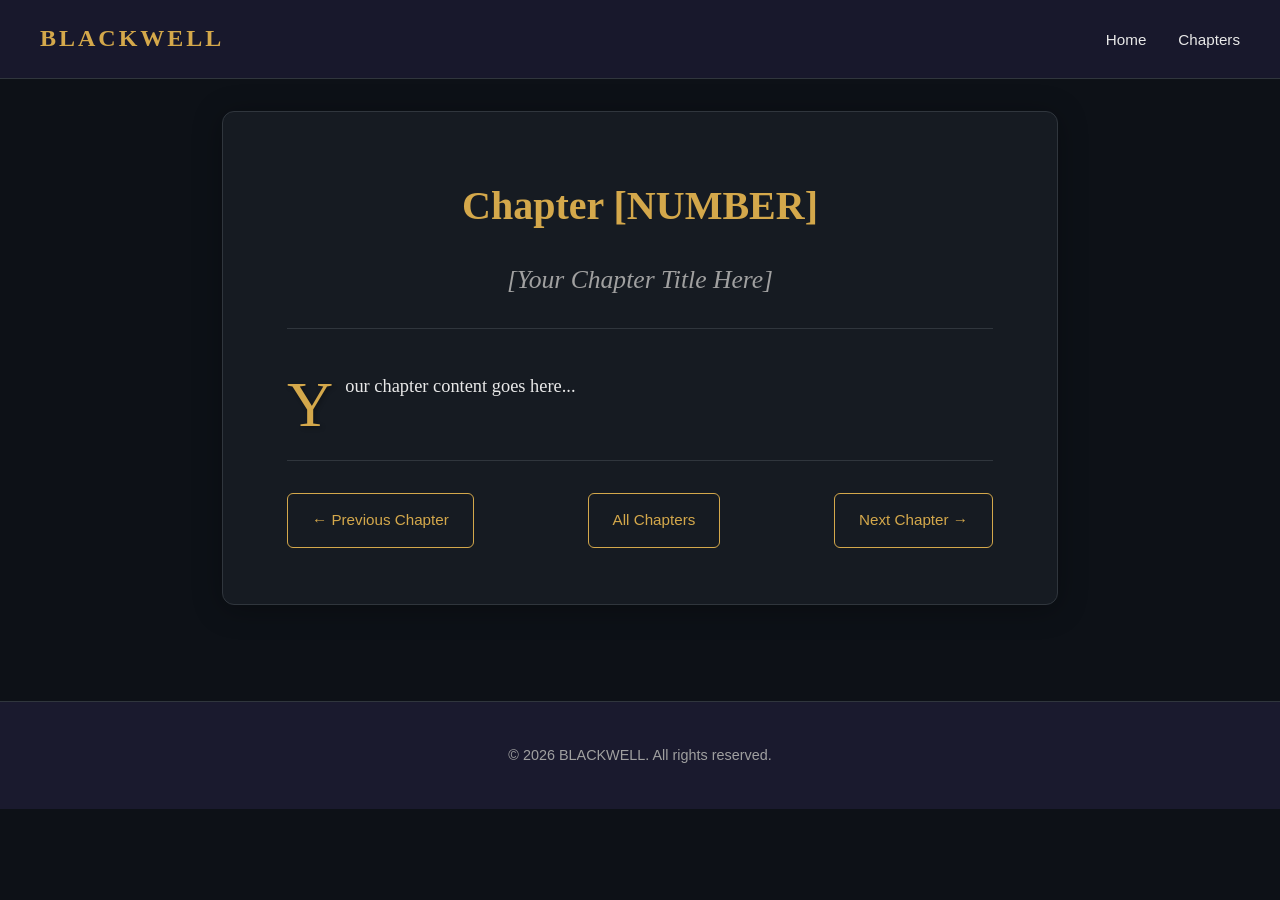
<file: chapters/_chapter-template.html>
<!DOCTYPE html>
<html lang="en">
<head>
    <meta charset="UTF-8">
    <meta name="viewport" content="width=device-width, initial-scale=1.0">
    <title>Chapter [NUMBER] - LILITH BLACKWELL</title>
    <link rel="stylesheet" href="../css/style.css">
</head>
<body>
    <header>
        <nav>
            <a href="../index.html" class="logo">BLACKWELL</a>
            <ul>
                <li><a href="../index.html">Home</a></li>
                <li><a href="../chapters.html">Chapters</a></li>
            </ul>
        </nav>
    </header>

    <main>
        <article class="chapter-content">
            <h1>Chapter [NUMBER]</h1>
            <p class="chapter-title">[Your Chapter Title Here]</p>
            
            <div class="chapter-text">
                <!-- Replace this with your chapter content -->
                <p>Your chapter content goes here...</p>
                
                <!-- Add more paragraphs as needed -->
            </div>

            <nav class="chapter-nav">
                <!-- Update these links for each chapter -->
                <a href="chapter-[PREV].html">← Previous Chapter</a>
                <a href="../chapters.html">All Chapters</a>
                <a href="chapter-[NEXT].html">Next Chapter →</a>
            </nav>
        </article>
    </main>

    <footer>
        <p>&copy; 2026 BLACKWELL. All rights reserved.</p>
    </footer>
</body>
</html>

<!--
=== HOW TO USE THIS TEMPLATE ===

1. Copy this file and rename it to: chapter-02.html, chapter-03.html, etc.

2. Replace [NUMBER] with the chapter number (e.g., 2, 3, 4...)

3. Replace [Your Chapter Title Here] with your actual chapter title

4. Replace the content inside <div class="chapter-text"> with your chapter

5. Update the navigation links:
   - [PREV] = previous chapter number (e.g., 01 for chapter 2)
   - [NEXT] = next chapter number (e.g., 03 for chapter 2)
   - Add class="disabled" to links for chapters that don't exist yet

6. Don't forget to also add the new chapter to chapters.html!
-->
</file>
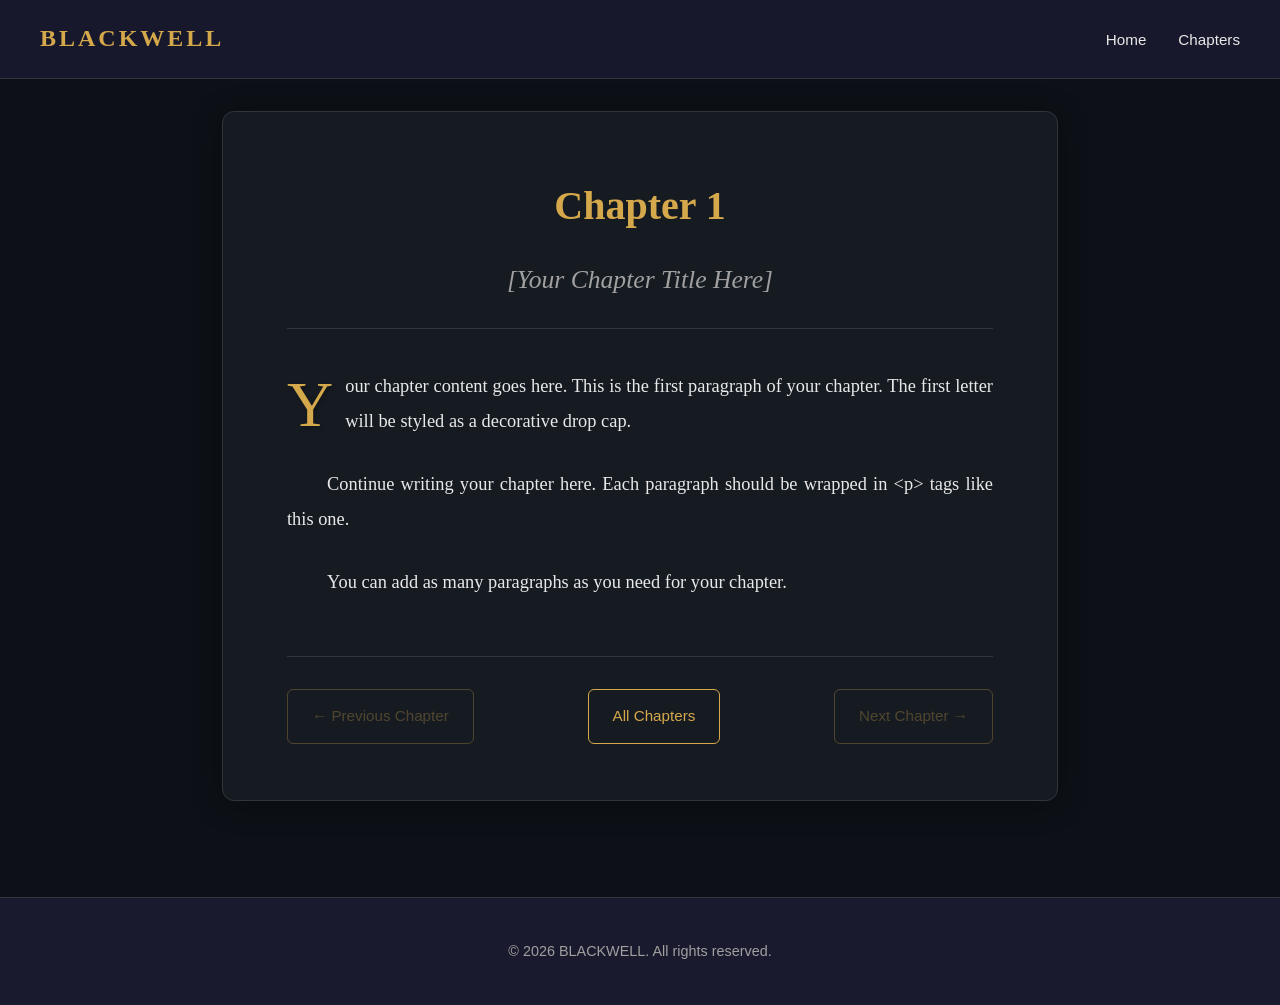
<file: chapters/chapter-01.html>
<!DOCTYPE html>
<html lang="en">
<head>
    <meta charset="UTF-8">
    <meta name="viewport" content="width=device-width, initial-scale=1.0">
    <title>Chapter 1 - LILITH BLACKWELL</title>
    <link rel="stylesheet" href="../css/style.css">
</head>
<body>
    <header>
        <nav>
            <a href="../index.html" class="logo">BLACKWELL</a>
            <ul>
                <li><a href="../index.html">Home</a></li>
                <li><a href="../chapters.html">Chapters</a></li>
            </ul>
        </nav>
    </header>

    <main>
        <article class="chapter-content">
            <h1>Chapter 1</h1>
            <p class="chapter-title">[Your Chapter Title Here]</p>
            
            <div class="chapter-text">
                <!-- Replace this with your chapter content -->
                <p>Your chapter content goes here. This is the first paragraph of your chapter. The first letter will be styled as a decorative drop cap.</p>
                
                <p>Continue writing your chapter here. Each paragraph should be wrapped in &lt;p&gt; tags like this one.</p>
                
                <p>You can add as many paragraphs as you need for your chapter.</p>
                
                <!-- Add more paragraphs as needed -->
            </div>

            <nav class="chapter-nav">
                <a href="#" class="disabled">← Previous Chapter</a>
                <a href="../chapters.html">All Chapters</a>
                <a href="chapter-02.html" class="disabled">Next Chapter →</a>
            </nav>
        </article>
    </main>

    <footer>
        <p>&copy; 2026 BLACKWELL. All rights reserved.</p>
    </footer>
</body>
</html>
</file>
<file: css/style.css>
/* Reset and Base Styles */
* {
    margin: 0;
    padding: 0;
    box-sizing: border-box;
}

:root {
    --primary-color: #1a1a2e;
    --primary-light: #252547;
    --accent-color: #d4a84b;
    --accent-hover: #e6c56c;
    --text-color: #e8e8e8;
    --text-muted: #a0a0a0;
    --light-bg: #0d1117;
    --white: #f5f5f5;
    --card-bg: #161b22;
    --border-color: #30363d;
    --success-color: #3fb950;
    --error-color: #f85149;
    --warning-color: #d29922;
    
    /* Typography - Improved readability */
    --font-body: 'Crimson Pro', 'Georgia', 'Times New Roman', serif;
    --font-heading: 'Playfair Display', 'Georgia', serif;
    --font-ui: 'Inter', -apple-system, BlinkMacSystemFont, 'Segoe UI', sans-serif;
    
    /* Spacing */
    --spacing-xs: 0.25rem;
    --spacing-sm: 0.5rem;
    --spacing-md: 1rem;
    --spacing-lg: 2rem;
    --spacing-xl: 4rem;
}

/* Import Google Fonts */
@import url('https://fonts.googleapis.com/css2?family=Crimson+Pro:ital,wght@0,400;0,500;0,600;1,400;1,500&family=Inter:wght@400;500;600&family=Playfair+Display:ital,wght@0,600;0,700;1,600&display=swap');

body {
    font-family: var(--font-body);
    font-size: 1.125rem;
    line-height: 1.9;
    color: var(--text-color);
    background-color: var(--light-bg);
    -webkit-font-smoothing: antialiased;
    -moz-osx-font-smoothing: grayscale;
}

/* Header & Navigation */
header {
    background-color: var(--primary-color);
    padding: 1rem 2rem;
    position: sticky;
    top: 0;
    z-index: 100;
    border-bottom: 1px solid var(--border-color);
    backdrop-filter: blur(10px);
    background-color: rgba(26, 26, 46, 0.95);
}

nav {
    max-width: 1200px;
    margin: 0 auto;
    display: flex;
    justify-content: space-between;
    align-items: center;
}

.logo {
    font-family: var(--font-heading);
    font-size: 1.5rem;
    font-weight: 700;
    color: var(--accent-color);
    text-decoration: none;
    letter-spacing: 3px;
}

nav ul {
    display: flex;
    list-style: none;
    gap: 2rem;
    align-items: center;
}

nav a {
    font-family: var(--font-ui);
    font-size: 0.95rem;
    color: var(--text-color);
    text-decoration: none;
    transition: color 0.3s;
    font-weight: 500;
}

nav a:hover {
    color: var(--accent-color);
}

/* Auth UI in Nav */
.nav-auth {
    display: flex;
    align-items: center;
    gap: 1rem;
    margin-left: 1rem;
    padding-left: 1rem;
    border-left: 1px solid var(--border-color);
}

#user-info {
    display: none;
    align-items: center;
    gap: 0.5rem;
}

#user-avatar {
    width: 32px;
    height: 32px;
    border-radius: 50%;
    border: 2px solid var(--accent-color);
}

#user-name {
    font-family: var(--font-ui);
    font-size: 0.85rem;
    color: var(--text-muted);
    max-width: 100px;
    overflow: hidden;
    text-overflow: ellipsis;
    white-space: nowrap;
}

#auth-button {
    font-family: var(--font-ui);
    font-size: 0.85rem;
    padding: 0.5rem 1rem;
    background: transparent;
    border: 1px solid var(--accent-color);
    color: var(--accent-color);
    border-radius: 4px;
    cursor: pointer;
    transition: all 0.3s;
}

#auth-button:hover {
    background: var(--accent-color);
    color: var(--primary-color);
}

/* Main Content */
main {
    max-width: 900px;
    margin: 0 auto;
    padding: 2rem;
}

/* Hero Section */
.hero {
    text-align: center;
    padding: 5rem 3rem;
    background: linear-gradient(135deg, var(--primary-color) 0%, #0d1117 50%, #1a1a2e 100%);
    color: var(--white);
    border-radius: 12px;
    margin-bottom: 3rem;
    border: 1px solid var(--border-color);
    position: relative;
    overflow: hidden;
}

.hero::before {
    content: '';
    position: absolute;
    top: 0;
    left: 0;
    right: 0;
    bottom: 0;
    background: radial-gradient(ellipse at top, rgba(212, 168, 75, 0.1) 0%, transparent 60%);
    pointer-events: none;
}

.hero h1 {
    font-family: var(--font-heading);
    font-size: 4rem;
    letter-spacing: 6px;
    margin-bottom: 0.5rem;
    color: var(--accent-color);
    text-shadow: 0 2px 20px rgba(212, 168, 75, 0.3);
    position: relative;
}

.subtitle {
    font-family: var(--font-heading);
    font-size: 2rem;
    letter-spacing: 4px;
    margin-bottom: 1.5rem;
    font-weight: 600;
    background: linear-gradient(180deg, #c41e1e 0%, #8b1515 50%, #d4a84b 100%);
    -webkit-background-clip: text;
    -webkit-text-fill-color: transparent;
    background-clip: text;
}

.tagline {
    font-style: italic;
    font-size: 1.4rem;
    margin-bottom: 2.5rem;
    color: var(--text-muted);
    max-width: 600px;
    margin-left: auto;
    margin-right: auto;
    line-height: 1.6;
}

.cta-button {
    display: inline-block;
    font-family: var(--font-ui);
    background-color: var(--accent-color);
    color: var(--primary-color);
    padding: 1rem 2.5rem;
    text-decoration: none;
    border-radius: 6px;
    font-weight: 600;
    font-size: 1rem;
    transition: all 0.3s ease;
    letter-spacing: 1px;
}

.cta-button:hover {
    transform: translateY(-3px);
    box-shadow: 0 8px 25px rgba(212, 168, 75, 0.4);
    background-color: var(--accent-hover);
}

/* Sections */
section {
    margin-bottom: 3rem;
}

.intro {
    background: var(--card-bg);
    padding: 2.5rem;
    border-radius: 12px;
    border: 1px solid var(--border-color);
}

.intro p {
    margin-bottom: 1.25rem;
    font-size: 1.1rem;
    line-height: 1.9;
}

.intro p:last-child {
    margin-bottom: 0;
}

.page-header {
    text-align: center;
    padding: 2.5rem;
    border-bottom: 2px solid var(--accent-color);
    margin-bottom: 2.5rem;
}

.page-header h1 {
    font-family: var(--font-heading);
    color: var(--accent-color);
    font-size: 2.8rem;
    letter-spacing: 3px;
}

.page-header p {
    color: var(--text-muted);
    margin-top: 0.75rem;
    font-size: 1.1rem;
}

h2 {
    font-family: var(--font-heading);
    color: var(--accent-color);
    margin-bottom: 1.25rem;
    font-size: 1.9rem;
}

.book-title {
    color: var(--accent-color);
    font-size: 1.4rem;
    margin-bottom: 1.5rem;
    padding-bottom: 0.75rem;
    border-bottom: 1px solid var(--border-color);
}

/* Chapter Cards */
.chapter-card {
    background: var(--card-bg);
    padding: 2rem 2.5rem;
    border-radius: 10px;
    box-shadow: 0 4px 20px rgba(0, 0, 0, 0.2);
    margin-bottom: 1.5rem;
    transition: all 0.3s ease;
    border: 1px solid var(--border-color);
    position: relative;
}

.chapter-card:hover {
    transform: translateY(-4px);
    box-shadow: 0 8px 30px rgba(212, 168, 75, 0.15);
    border-color: var(--accent-color);
}

.chapter-card::before {
    content: '';
    position: absolute;
    left: 0;
    top: 0;
    bottom: 0;
    width: 4px;
    background: var(--accent-color);
    border-radius: 10px 0 0 10px;
    opacity: 0;
    transition: opacity 0.3s;
}

.chapter-card:hover::before {
    opacity: 1;
}

.chapter-number {
    font-family: var(--font-ui);
    color: var(--accent-color);
    font-weight: 600;
    text-transform: uppercase;
    letter-spacing: 2px;
    font-size: 0.85rem;
}

.chapter-card h3 {
    font-family: var(--font-heading);
    color: var(--text-color);
    margin: 0.75rem 0 1rem;
    font-size: 1.5rem;
}

.chapter-preview {
    color: var(--text-muted);
    margin-bottom: 1.25rem;
    font-size: 1rem;
    line-height: 1.7;
}

.read-link {
    font-family: var(--font-ui);
    color: var(--accent-color);
    text-decoration: none;
    font-weight: 600;
    font-size: 0.95rem;
    transition: all 0.3s;
    display: inline-flex;
    align-items: center;
    gap: 0.5rem;
}

.read-link:hover {
    color: var(--accent-hover);
    gap: 0.75rem;
}

/* Chapter Content Page */
.chapter-content {
    background: var(--card-bg);
    padding: 3.5rem 4rem;
    border-radius: 12px;
    box-shadow: 0 4px 30px rgba(0, 0, 0, 0.3);
    border: 1px solid var(--border-color);
}

.chapter-content h1 {
    font-family: var(--font-heading);
    color: var(--accent-color);
    margin-bottom: 0.75rem;
    font-size: 2.5rem;
    text-align: center;
}

.chapter-title {
    font-family: var(--font-heading);
    color: var(--text-muted);
    font-style: italic;
    font-size: 1.6rem;
    margin-bottom: 2.5rem;
    padding-bottom: 1.5rem;
    border-bottom: 1px solid var(--border-color);
    text-align: center;
}

.chapter-text {
    font-size: 1.15rem;
    text-align: justify;
    hyphens: auto;
}

.chapter-text p {
    margin-bottom: 1.75rem;
    text-indent: 2.5rem;
}

.chapter-text p:first-of-type {
    text-indent: 0;
}

.chapter-text p:first-of-type::first-letter {
    font-family: var(--font-heading);
    font-size: 4rem;
    float: left;
    line-height: 1;
    padding-right: 0.75rem;
    padding-top: 0.25rem;
    color: var(--accent-color);
    text-shadow: 2px 2px 4px rgba(0, 0, 0, 0.3);
}

/* Chapter Navigation */
.chapter-nav {
    display: flex;
    justify-content: space-between;
    margin-top: 3.5rem;
    padding-top: 2rem;
    border-top: 1px solid var(--border-color);
}

.chapter-nav a {
    font-family: var(--font-ui);
    color: var(--accent-color);
    text-decoration: none;
    padding: 0.75rem 1.5rem;
    border: 1px solid var(--accent-color);
    border-radius: 6px;
    transition: all 0.3s;
    font-weight: 500;
}

.chapter-nav a:hover {
    background-color: var(--accent-color);
    color: var(--primary-color);
}

.chapter-nav .disabled {
    opacity: 0.3;
    pointer-events: none;
}

/* About Page */
.about-content {
    background: var(--card-bg);
    padding: 3rem;
    border-radius: 12px;
    box-shadow: 0 4px 20px rgba(0, 0, 0, 0.2);
    border: 1px solid var(--border-color);
}

.about-content h3 {
    font-family: var(--font-heading);
    color: var(--accent-color);
    margin-top: 2rem;
    font-size: 1.3rem;
}

.warning {
    background: rgba(212, 168, 75, 0.08);
    border-left: 4px solid var(--accent-color);
    padding: 1.25rem 1.5rem;
    margin: 2rem 0;
    border-radius: 0 8px 8px 0;
    font-size: 1rem;
}

.about-content h2 {
    margin-top: 2.5rem;
}

.about-content h2:first-child {
    margin-top: 0;
}

.about-content p {
    margin-bottom: 1.25rem;
    line-height: 1.9;
}

/* Footer */
footer {
    text-align: center;
    padding: 2.5rem;
    background-color: var(--primary-color);
    color: var(--text-muted);
    margin-top: 4rem;
    border-top: 1px solid var(--border-color);
    font-family: var(--font-ui);
    font-size: 0.9rem;
}

/* Responsive Design */
@media (max-width: 768px) {
    nav {
        flex-direction: column;
        gap: 1rem;
    }

    nav ul {
        gap: 1rem;
        flex-wrap: wrap;
        justify-content: center;
    }

    .nav-auth {
        margin-left: 0;
        padding-left: 0;
        border-left: none;
        padding-top: 0.75rem;
        border-top: 1px solid var(--border-color);
    }

    .hero h1 {
        font-size: 2.5rem;
        letter-spacing: 3px;
    }

    .tagline {
        font-size: 1.1rem;
    }

    main {
        padding: 1rem;
    }

    .chapter-content {
        padding: 1.5rem;
    }

    .hero {
        padding: 3rem 1.5rem;
    }
}

/* =========================================
   READING PROGRESS & BOOKMARK STYLES
   ========================================= */

.reading-progress-bar {
    position: fixed;
    top: 0;
    left: 0;
    width: 100%;
    height: 4px;
    background: var(--border-color);
    z-index: 1000;
}

.progress-fill {
    height: 100%;
    width: 0%;
    background: linear-gradient(90deg, var(--accent-color), var(--accent-hover));
    transition: width 0.15s ease-out;
}

.bookmark-button {
    position: fixed;
    bottom: 2rem;
    right: 2rem;
    width: 56px;
    height: 56px;
    border-radius: 50%;
    background: var(--accent-color);
    border: none;
    font-size: 1.5rem;
    cursor: pointer;
    box-shadow: 0 4px 20px rgba(0, 0, 0, 0.4);
    transition: all 0.3s ease;
    z-index: 100;
}

.bookmark-button:hover {
    transform: scale(1.1);
    box-shadow: 0 6px 25px rgba(212, 168, 75, 0.5);
}

.resume-prompt {
    position: fixed;
    top: 0;
    left: 0;
    right: 0;
    bottom: 0;
    background: rgba(0, 0, 0, 0.8);
    display: flex;
    align-items: center;
    justify-content: center;
    z-index: 1001;
    animation: fadeIn 0.3s ease;
}

.resume-content {
    background: var(--card-bg);
    padding: 2rem 2.5rem;
    border-radius: 12px;
    border: 1px solid var(--accent-color);
    text-align: center;
    max-width: 400px;
}

.resume-content p {
    font-size: 1.1rem;
    margin-bottom: 1.5rem;
    color: var(--text-color);
}

.resume-buttons {
    display: flex;
    gap: 1rem;
    justify-content: center;
}

.resume-buttons button {
    font-family: var(--font-ui);
    padding: 0.75rem 1.25rem;
    border-radius: 6px;
    border: none;
    cursor: pointer;
    font-weight: 500;
    transition: all 0.3s;
}

.resume-yes {
    background: var(--accent-color);
    color: var(--primary-color);
}

.resume-yes:hover {
    background: var(--accent-hover);
}

.resume-no {
    background: transparent;
    border: 1px solid var(--border-color) !important;
    color: var(--text-muted);
}

.resume-no:hover {
    border-color: var(--text-color) !important;
    color: var(--text-color);
}

/* =========================================
   NOTES & HIGHLIGHTING STYLES
   ========================================= */

.note-popup-button {
    position: absolute;
    background: var(--accent-color);
    color: var(--primary-color);
    padding: 0.5rem 1rem;
    border-radius: 6px;
    font-family: var(--font-ui);
    font-size: 0.85rem;
    font-weight: 600;
    cursor: pointer;
    box-shadow: 0 4px 15px rgba(0, 0, 0, 0.4);
    z-index: 1000;
    transition: all 0.2s;
    transform: translateX(-50%);
}

.note-popup-button:hover {
    background: var(--accent-hover);
    transform: translateX(-50%) scale(1.05);
}

.note-modal {
    position: fixed;
    top: 0;
    left: 0;
    right: 0;
    bottom: 0;
    background: rgba(0, 0, 0, 0.85);
    display: none;
    align-items: center;
    justify-content: center;
    z-index: 1002;
}

.note-modal.show {
    display: flex;
    animation: fadeIn 0.3s ease;
}

.note-modal-content {
    background: var(--card-bg);
    border-radius: 12px;
    width: 90%;
    max-width: 500px;
    border: 1px solid var(--border-color);
    overflow: hidden;
}

.note-modal-header {
    display: flex;
    justify-content: space-between;
    align-items: center;
    padding: 1.25rem 1.5rem;
    background: var(--primary-color);
    border-bottom: 1px solid var(--border-color);
}

.note-modal-header h3 {
    font-family: var(--font-heading);
    color: var(--accent-color);
    font-size: 1.25rem;
}

.note-close {
    background: none;
    border: none;
    color: var(--text-muted);
    font-size: 1.5rem;
    cursor: pointer;
    line-height: 1;
}

.note-close:hover {
    color: var(--text-color);
}

.note-modal-body {
    padding: 1.5rem;
}

.selected-text-preview {
    margin-bottom: 1.25rem;
}

.selected-text-preview label,
.note-type-select label,
.note-textarea label {
    display: block;
    font-family: var(--font-ui);
    font-size: 0.85rem;
    color: var(--text-muted);
    margin-bottom: 0.5rem;
    font-weight: 500;
}

.quoted-text {
    background: rgba(212, 168, 75, 0.1);
    padding: 1rem;
    border-radius: 6px;
    border-left: 3px solid var(--accent-color);
    font-style: italic;
    color: var(--text-color);
    max-height: 100px;
    overflow-y: auto;
    font-size: 0.95rem;
}

.note-type-select {
    margin-bottom: 1.25rem;
}

.note-type-select select {
    width: 100%;
    padding: 0.75rem;
    background: var(--primary-color);
    border: 1px solid var(--border-color);
    border-radius: 6px;
    color: var(--text-color);
    font-family: var(--font-ui);
    font-size: 1rem;
    cursor: pointer;
}

.note-type-select select:focus {
    outline: none;
    border-color: var(--accent-color);
}

.note-textarea textarea {
    width: 100%;
    min-height: 100px;
    padding: 0.75rem;
    background: var(--primary-color);
    border: 1px solid var(--border-color);
    border-radius: 6px;
    color: var(--text-color);
    font-family: var(--font-body);
    font-size: 1rem;
    resize: vertical;
}

.note-textarea textarea:focus {
    outline: none;
    border-color: var(--accent-color);
}

.note-modal-footer {
    display: flex;
    justify-content: flex-end;
    gap: 1rem;
    padding: 1rem 1.5rem;
    background: var(--primary-color);
    border-top: 1px solid var(--border-color);
}

.note-cancel,
.note-submit {
    font-family: var(--font-ui);
    padding: 0.75rem 1.5rem;
    border-radius: 6px;
    border: none;
    cursor: pointer;
    font-weight: 500;
    transition: all 0.3s;
}

.note-cancel {
    background: transparent;
    border: 1px solid var(--border-color);
    color: var(--text-muted);
}

.note-cancel:hover {
    border-color: var(--text-color);
    color: var(--text-color);
}

.note-submit {
    background: var(--accent-color);
    color: var(--primary-color);
}

.note-submit:hover {
    background: var(--accent-hover);
}

/* =========================================
   PUBLIC ANNOTATIONS & HIGHLIGHTS
   ========================================= */

.public-highlight {
    cursor: pointer;
    padding: 0 2px;
    border-radius: 2px;
    transition: background 0.2s ease;
    position: relative;
}

.public-highlight:hover {
    filter: brightness(1.2);
}

/* Highlight colors by type */
.highlight-comment {
    background: rgba(100, 149, 237, 0.3);
    border-bottom: 2px solid #6495ed;
}

.highlight-typo {
    background: rgba(255, 165, 0, 0.3);
    border-bottom: 2px solid #ffa500;
}

.highlight-confusion {
    background: rgba(255, 99, 71, 0.3);
    border-bottom: 2px solid #ff6347;
}

.highlight-plothole {
    background: rgba(148, 0, 211, 0.3);
    border-bottom: 2px solid #9400d3;
}

.highlight-suggestion {
    background: rgba(50, 205, 50, 0.3);
    border-bottom: 2px solid #32cd32;
}

.highlight-love {
    background: rgba(255, 105, 180, 0.3);
    border-bottom: 2px solid #ff69b4;
}

.highlight-theory {
    background: rgba(138, 43, 226, 0.3);
    border-bottom: 2px solid #8a2be2;
}

/* Badge for multiple annotations */
.highlight-count {
    position: absolute;
    top: -8px;
    right: -8px;
    background: var(--accent-color);
    color: var(--primary-color);
    font-size: 0.65rem;
    font-weight: 700;
    font-family: var(--font-ui);
    padding: 2px 5px;
    border-radius: 10px;
    min-width: 16px;
    text-align: center;
}

/* Annotation popup */
.annotation-popup {
    position: absolute;
    z-index: 1002;
    display: none;
    max-width: 400px;
    min-width: 280px;
}

.annotation-popup.show {
    display: block;
    animation: fadeIn 0.2s ease;
}

.annotation-popup-content {
    background: var(--card-bg);
    border: 1px solid var(--border-color);
    border-radius: 10px;
    box-shadow: 0 8px 30px rgba(0, 0, 0, 0.5);
    max-height: 400px;
    overflow-y: auto;
    padding: 1rem;
}

.annotation-item {
    padding: 0.75rem 0;
}

.annotation-item .annotation-header {
    display: flex;
    align-items: center;
    gap: 0.5rem;
    margin-bottom: 0.5rem;
}

.annotation-avatar {
    width: 24px;
    height: 24px;
    border-radius: 50%;
}

.annotation-item .annotation-user {
    font-family: var(--font-ui);
    font-weight: 600;
    font-size: 0.85rem;
    color: var(--text-color);
}

.annotation-item .annotation-time {
    font-family: var(--font-ui);
    font-size: 0.75rem;
    color: var(--text-muted);
    margin-left: auto;
}

.annotation-item .annotation-type {
    font-family: var(--font-ui);
    font-size: 0.75rem;
    color: var(--accent-color);
    margin-bottom: 0.5rem;
    text-transform: capitalize;
}

.annotation-item .annotation-text {
    font-family: var(--font-body);
    font-size: 0.95rem;
    line-height: 1.5;
    color: var(--text-color);
}

.annotation-delete {
    font-family: var(--font-ui);
    font-size: 0.75rem;
    background: transparent;
    border: 1px solid var(--error-color);
    color: var(--error-color);
    padding: 0.25rem 0.5rem;
    border-radius: 4px;
    cursor: pointer;
    margin-top: 0.5rem;
    transition: all 0.2s ease;
}

.annotation-delete:hover {
    background: var(--error-color);
    color: var(--white);
}

.annotation-divider {
    border: none;
    border-top: 1px solid var(--border-color);
    margin: 0.5rem 0;
}

/* Legacy user-highlight (kept for backward compatibility) */
.user-highlight {
    background: rgba(212, 168, 75, 0.3);
    border-bottom: 2px solid var(--accent-color);
    padding: 0 2px;
}

/* =========================================
   TOAST MESSAGES
   ========================================= */

.toast-message {
    position: fixed;
    bottom: 2rem;
    left: 50%;
    transform: translateX(-50%);
    background: var(--card-bg);
    color: var(--text-color);
    padding: 1rem 2rem;
    border-radius: 8px;
    border: 1px solid var(--accent-color);
    font-family: var(--font-ui);
    font-size: 0.95rem;
    box-shadow: 0 8px 30px rgba(0, 0, 0, 0.5);
    z-index: 1003;
    animation: slideUp 0.3s ease, fadeOut 0.3s ease 3.7s forwards;
}

@keyframes fadeIn {
    from { opacity: 0; }
    to { opacity: 1; }
}

@keyframes slideUp {
    from { 
        opacity: 0;
        transform: translateX(-50%) translateY(20px);
    }
    to { 
        opacity: 1;
        transform: translateX(-50%) translateY(0);
    }
}

@keyframes fadeOut {
    from { opacity: 1; }
    to { opacity: 0; }
}

/* =========================================
   ADMIN PANEL STYLES
   ========================================= */

.admin-panel {
    position: fixed;
    bottom: 2rem;
    left: 2rem;
    z-index: 100;
}

.admin-toggle {
    font-family: var(--font-ui);
    padding: 0.75rem 1.25rem;
    background: var(--primary-color);
    border: 1px solid var(--accent-color);
    color: var(--accent-color);
    border-radius: 6px;
    cursor: pointer;
    font-weight: 500;
}

.admin-toggle:hover {
    background: var(--accent-color);
    color: var(--primary-color);
}

.admin-content {
    position: absolute;
    bottom: 50px;
    left: 0;
    width: 400px;
    max-height: 500px;
    overflow-y: auto;
    background: var(--card-bg);
    border: 1px solid var(--border-color);
    border-radius: 10px;
    padding: 1.25rem;
}

.admin-content h3 {
    font-family: var(--font-heading);
    color: var(--accent-color);
    margin-bottom: 1rem;
}

.feedback-filters {
    display: flex;
    gap: 0.75rem;
    margin-bottom: 1rem;
}

.feedback-filters select {
    flex: 1;
    padding: 0.5rem;
    background: var(--primary-color);
    border: 1px solid var(--border-color);
    border-radius: 4px;
    color: var(--text-color);
    font-family: var(--font-ui);
}

.feedback-item {
    background: var(--primary-color);
    padding: 1rem;
    border-radius: 8px;
    margin-bottom: 0.75rem;
    border: 1px solid var(--border-color);
}

.feedback-header {
    display: flex;
    align-items: center;
    gap: 0.75rem;
    margin-bottom: 0.75rem;
    font-size: 0.85rem;
}

.feedback-type {
    font-size: 1.1rem;
}

.feedback-chapter {
    color: var(--text-muted);
}

.feedback-status {
    margin-left: auto;
    padding: 0.25rem 0.5rem;
    border-radius: 4px;
    font-size: 0.75rem;
    text-transform: uppercase;
    font-weight: 600;
}

.status-new {
    background: rgba(248, 81, 73, 0.2);
    color: var(--error-color);
}

.status-reviewed {
    background: rgba(210, 153, 34, 0.2);
    color: var(--warning-color);
}

.status-resolved {
    background: rgba(63, 185, 80, 0.2);
    color: var(--success-color);
}

.feedback-quote {
    font-style: italic;
    color: var(--text-muted);
    padding: 0.5rem;
    background: rgba(212, 168, 75, 0.05);
    border-left: 2px solid var(--accent-color);
    font-size: 0.9rem;
    margin-bottom: 0.5rem;
}

.feedback-note {
    color: var(--text-color);
    font-size: 0.9rem;
    margin-bottom: 0.5rem;
}

.feedback-meta {
    display: flex;
    justify-content: space-between;
    font-size: 0.8rem;
    color: var(--text-muted);
    margin-bottom: 0.75rem;
}

.feedback-actions {
    display: flex;
    gap: 0.5rem;
}

.feedback-actions button {
    font-family: var(--font-ui);
    padding: 0.35rem 0.75rem;
    font-size: 0.8rem;
    background: transparent;
    border: 1px solid var(--border-color);
    color: var(--text-muted);
    border-radius: 4px;
    cursor: pointer;
    transition: all 0.2s;
}

.feedback-actions button:hover {
    border-color: var(--accent-color);
    color: var(--accent-color);
}

.no-feedback {
    color: var(--text-muted);
    text-align: center;
    padding: 1rem;
}
</file>
